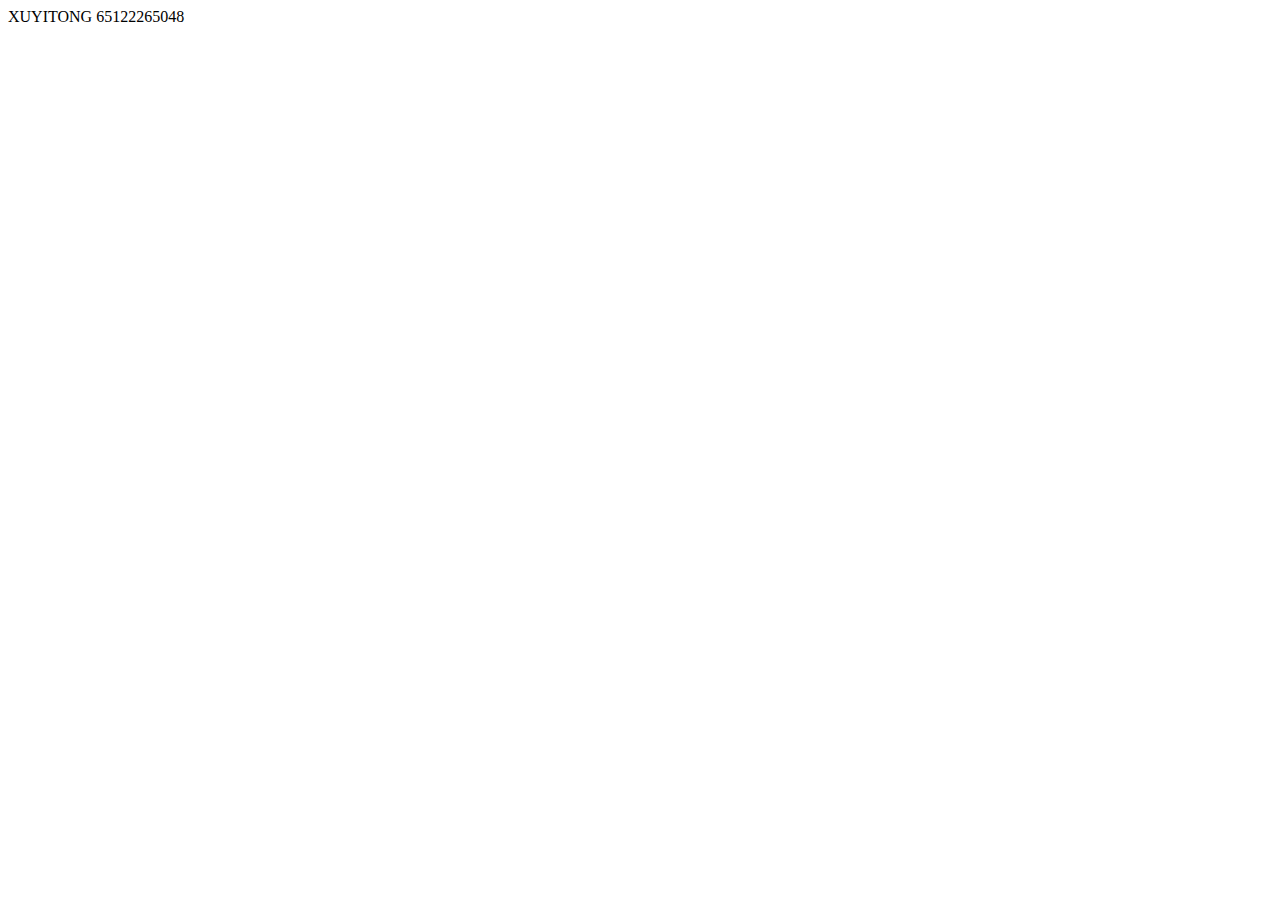
<file: XUYITONG 65122265048.HTML>
<!DOCTYPE html>
<html lang="en">
<head>
    <meta charset="UTF-8">
    <meta name="viewport" content="width=device-width, initial-scale=1.0">
    <title>Document</title>
</head>
<body>
    XUYITONG 65122265048
</body>
</html>
</file>
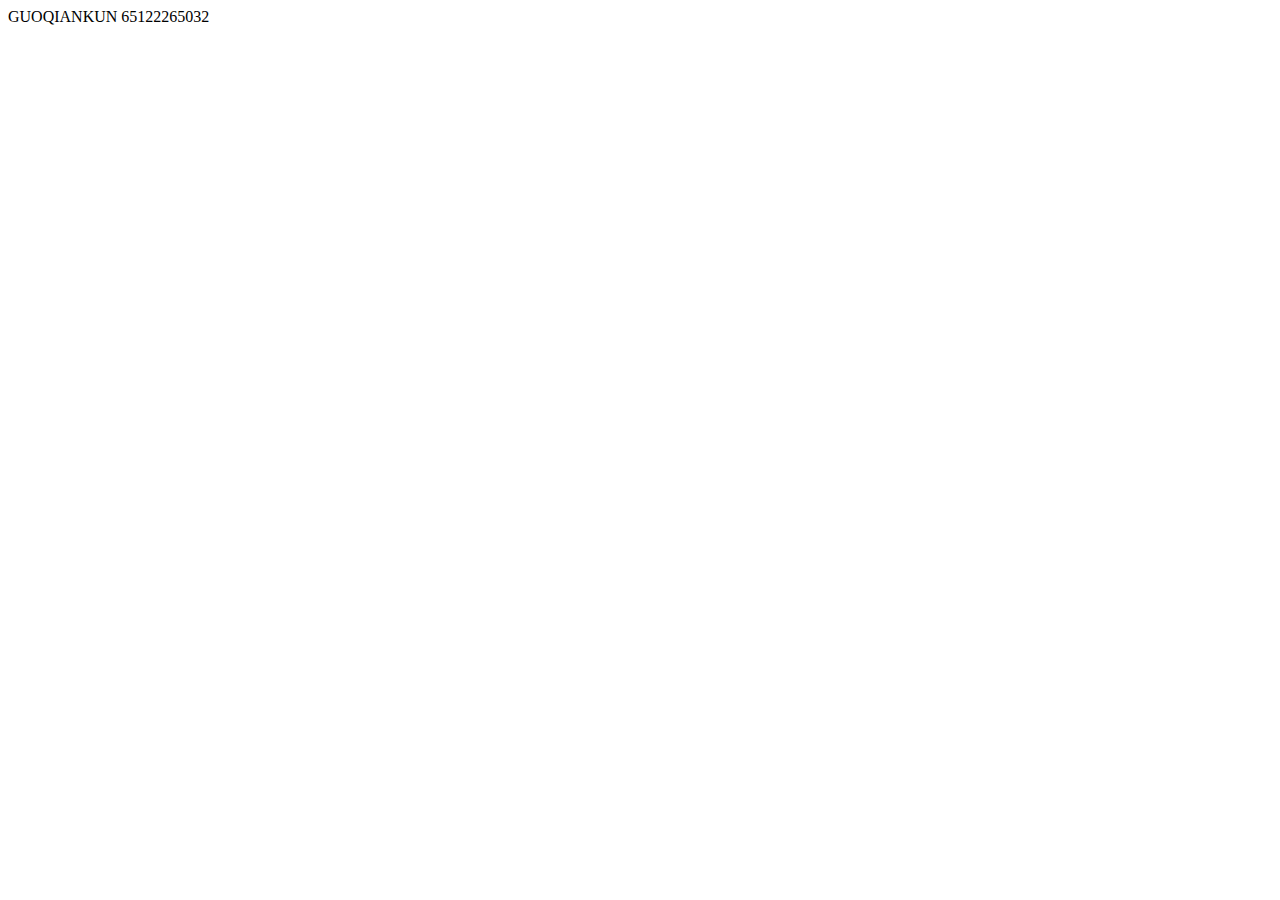
<file: GUOQIANKUN65122265032/65122265032guoqiankun.html>
<!DOCTYPE html>
<html lang="en">
<head>
    <meta charset="UTF-8">
    <meta name="viewport" content="width=device-width, initial-scale=1.0">
    <title>Document</title>
</head>
<body>
    GUOQIANKUN 65122265032
</body>
</html>
</file>
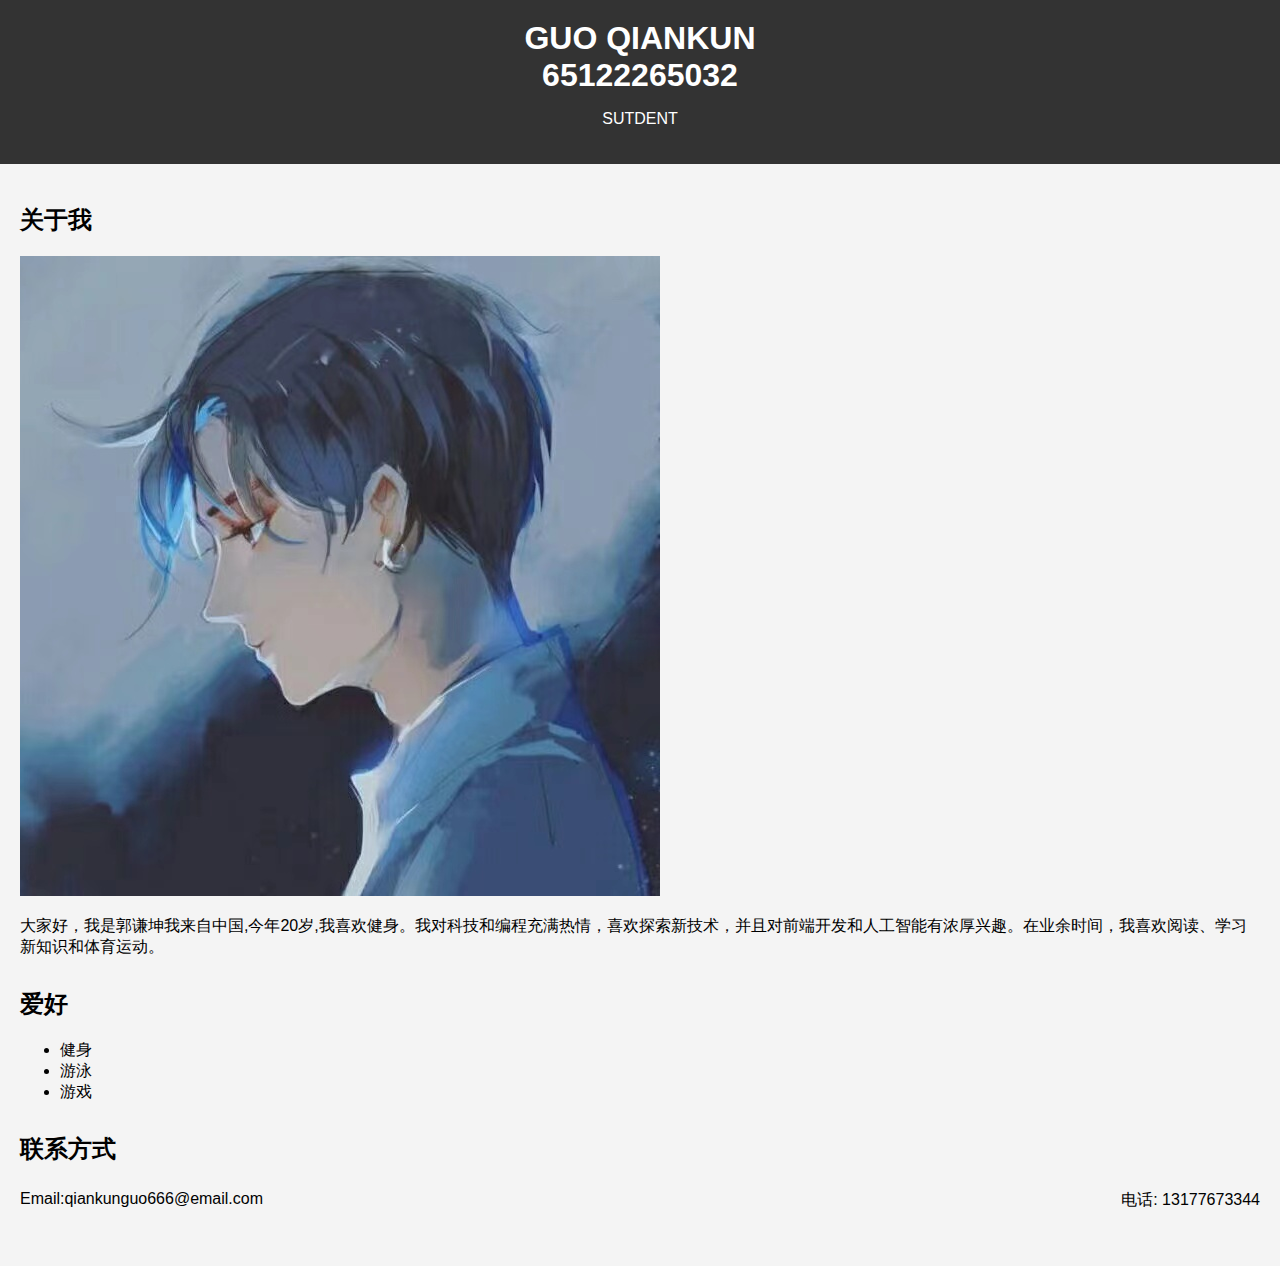
<file: GUOQIANKUN65122265032/GUOQIANKUN.HTML>
<!DOCTYPE html>
<html lang="en">
<head>
  <meta charset="UTF-8">
  <title>个人简介</title>
  <style>
    /* 添加样式以美化页面 */
    body {
      font-family: Arial, sans-serif;
      margin: 0;
      padding: 0;
      background-color: #f4f4f4;
    }

    header {
      background-color: #333;
      color: #fff;
      text-align: center;
      padding: 20px 0;
    }

    header h1 {
      margin: 0;
    }

    main {
      padding: 20px;
    }

    section {
      margin-bottom: 30px;
    }

    h2 {
      font-size: 24px;
    }

    p {
      font-size: 16px;
    }

    .contact-info {
      display: flex;
      justify-content: space-between;
      margin-top: 10px;
    }

    .contact-info p {
      margin: 5px 0;
    }
  </style>
</head>
<body>

  <header>
    <h1>GUO QIANKUN</h1>
    <h1>65122265032</h1>
    <p>SUTDENT</p>
  </header>

  <main>
    <section>
      <h2>关于我</h2>
      <img src="324.jpg">
      <p>大家好，我是郭谦坤我来自中国,今年20岁,我喜欢健身。我对科技和编程充满热情，喜欢探索新技术，并且对前端开发和人工智能有浓厚兴趣。在业余时间，我喜欢阅读、学习新知识和体育运动。</p>
    </section>

    <section>
      <h2>爱好</h2>
      <ul>
        <li>健身</li>
        <li>游泳</li>
        <li>游戏</li>
        <!-- 添加更多技能 -->
      </ul>
    </section>

    <section>
      <h2>联系方式</h2>
      <div class="contact-info">
        <p>Email:qiankunguo666@email.com</p>
        <p>电话: 13177673344</p>
        <!-- 添加更多联系方式 -->
      </div>
    </section>
  </main>

</body>
</html>
</file>
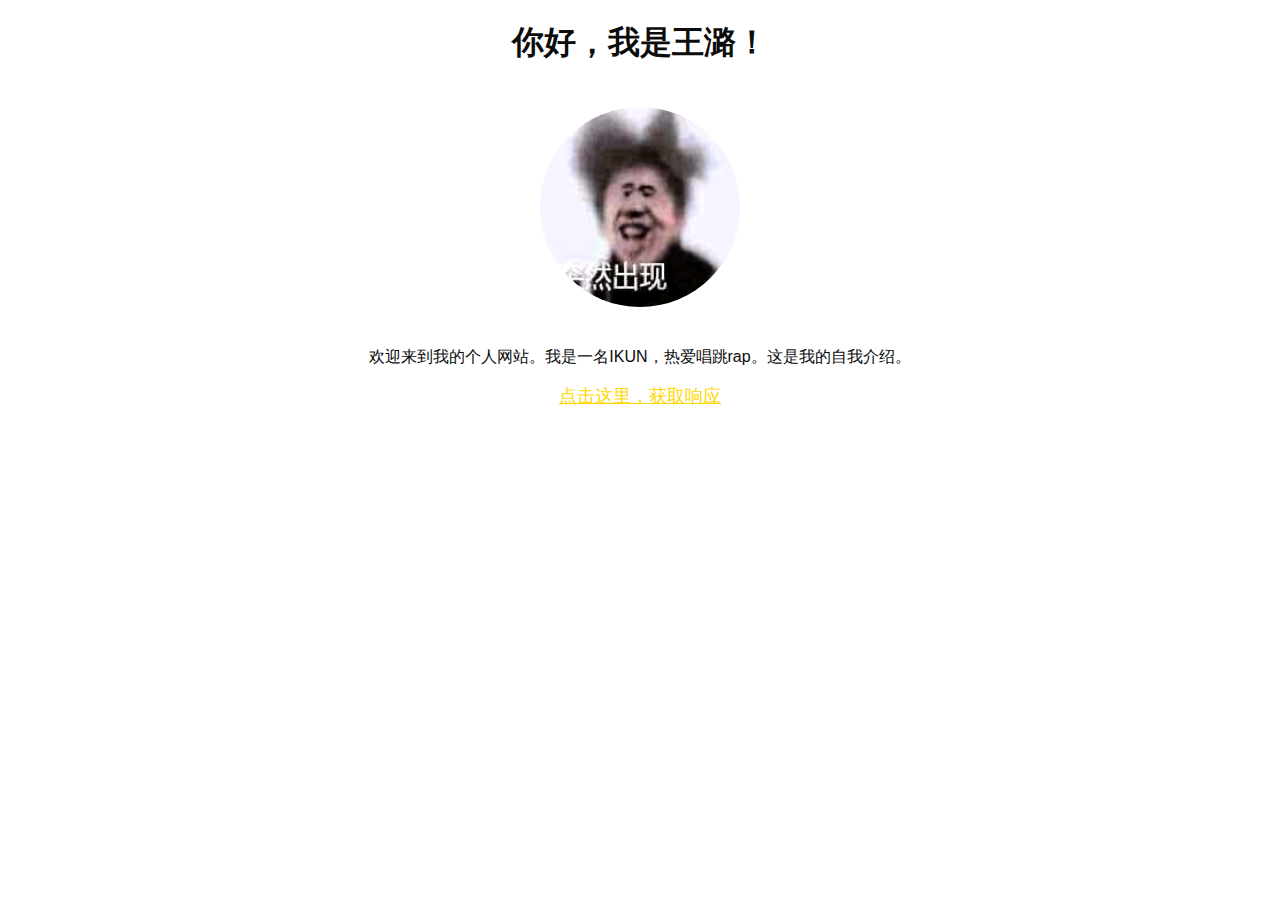
<file: wang lu65122265044/wang lu65122265044.html>
<!DOCTYPE html>
<html lang="en">

<head>
    <meta charset="UTF-8">
    <meta name="viewport" content="width=device-width, initial-scale=1.0">
    <title>王潞的自我介绍</title>
    <style>
        body {
            background-image: url("35.jpg")
            background-size cover;
            color: rgb(12, 12, 12);
            text-align: center;
            font-family: Arial, sans-serif;
        }

        #profile-pic {
            width: 200px; /* 设置图片宽度 */
            height: 200px; /* 设置图片高度 */
            border-radius: 50%; /* 圆形边框 */
            margin: 20px;
        }

        #response {
            color: gold;
            font-size: 18px;
            cursor: pointer;
            text-decoration: underline;
        }
    </style>
</head>

<body>
    <h1>你好，我是王潞！</h1>
    <img id="profile-pic" src="15.jpg" alt="王璐的照片"> <!-- 替换为实际照片路径 -->

    <p>欢迎来到我的个人网站。我是一名IKUN，热爱唱跳rap。这是我的自我介绍。</p>

    <div id="response" onclick="showResponse()">点击这里，获取响应</div>

    <script>
        function showResponse() {
            alert('谢谢你的点击！');
        }
    </script>
</body>

</html>
</file>
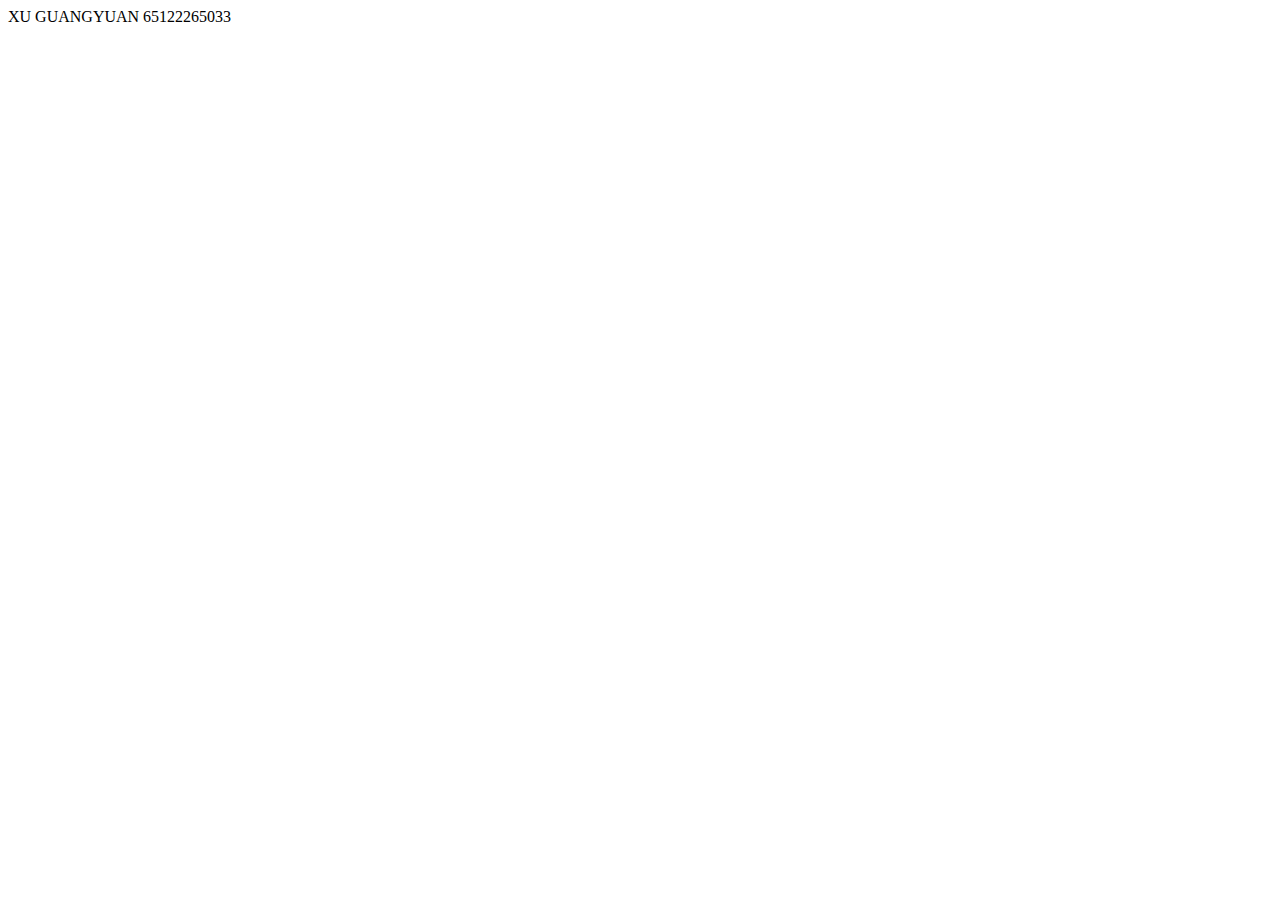
<file: XUGUANGYUAN65122265033/XUGUANGYUAN65122265033.HTML>
<!DOCTYPE html>
<html lang="en">
<head>
    <meta charset="UTF-8">
    <meta name="viewport" content="width=device-width, initial-scale=1.0">
    <title>Document</title>
</head>
<body>
    XU GUANGYUAN  65122265033
</body>
</html>
</file>
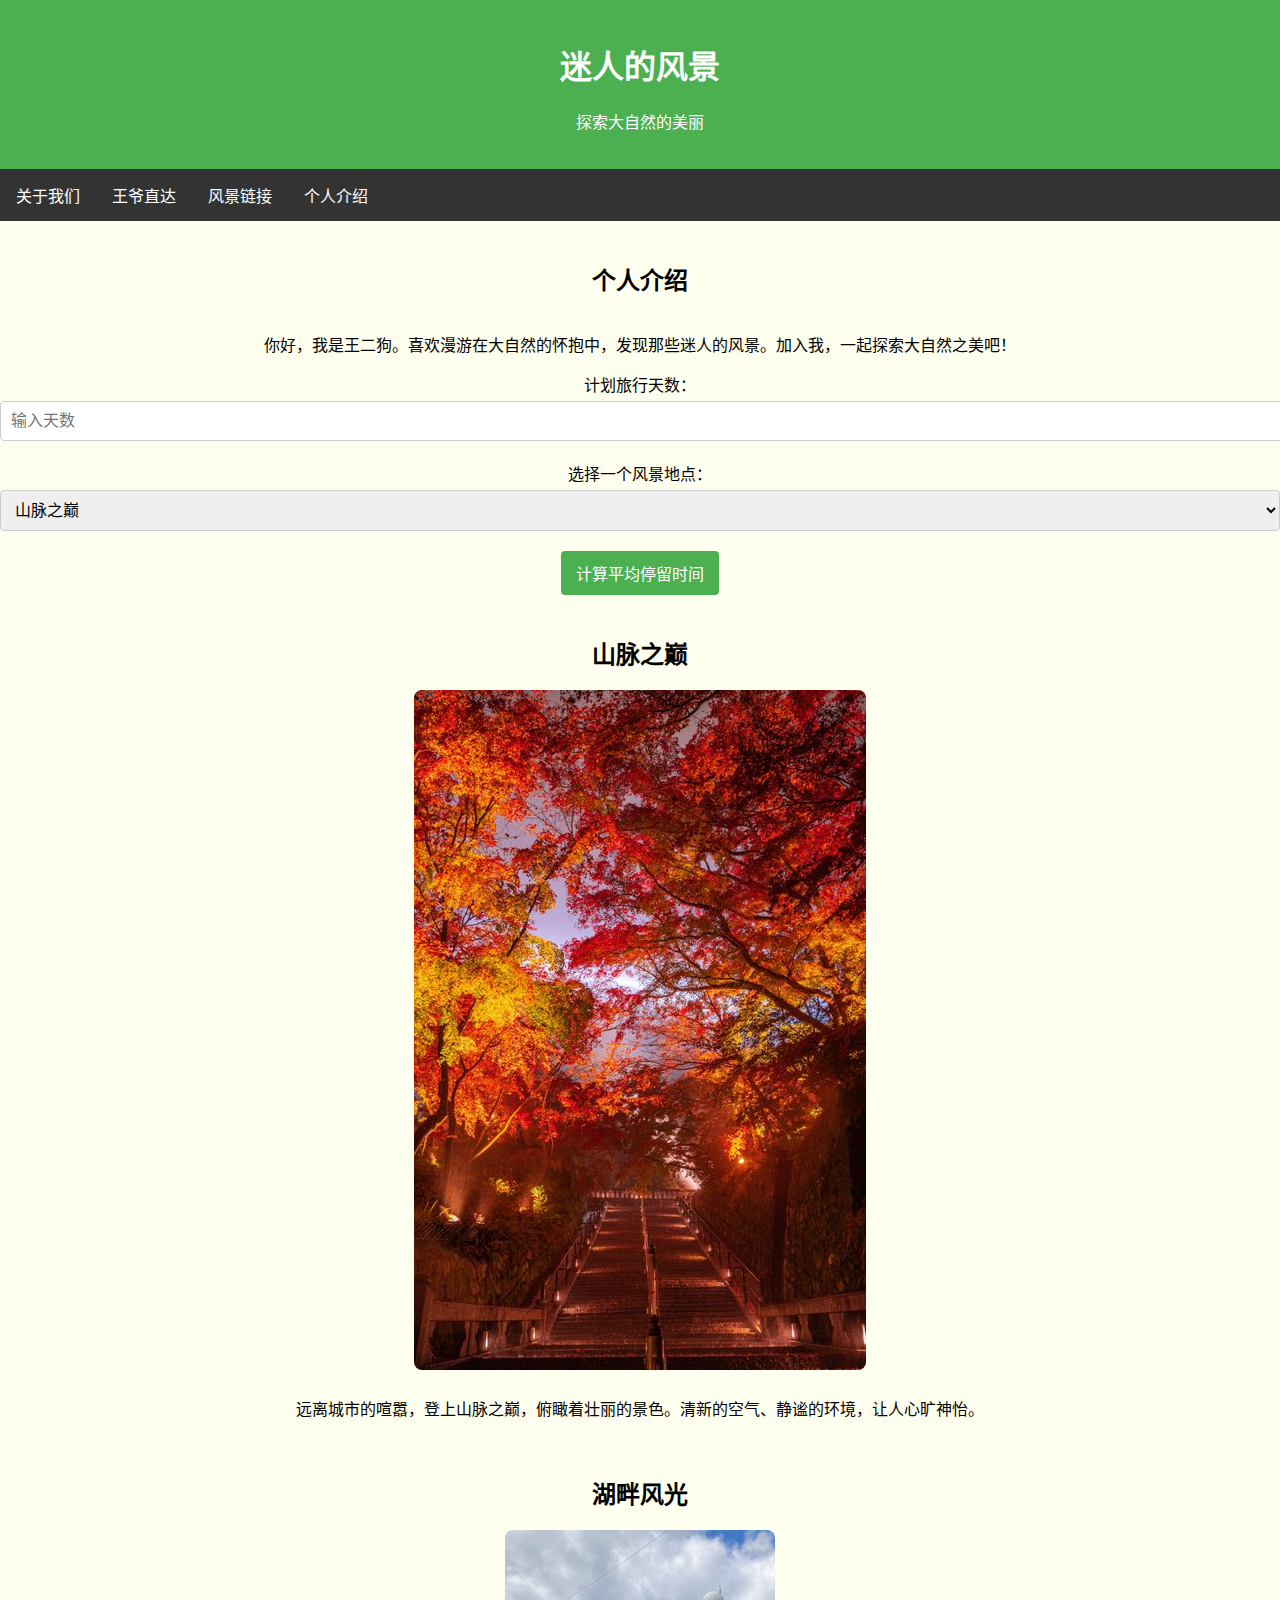
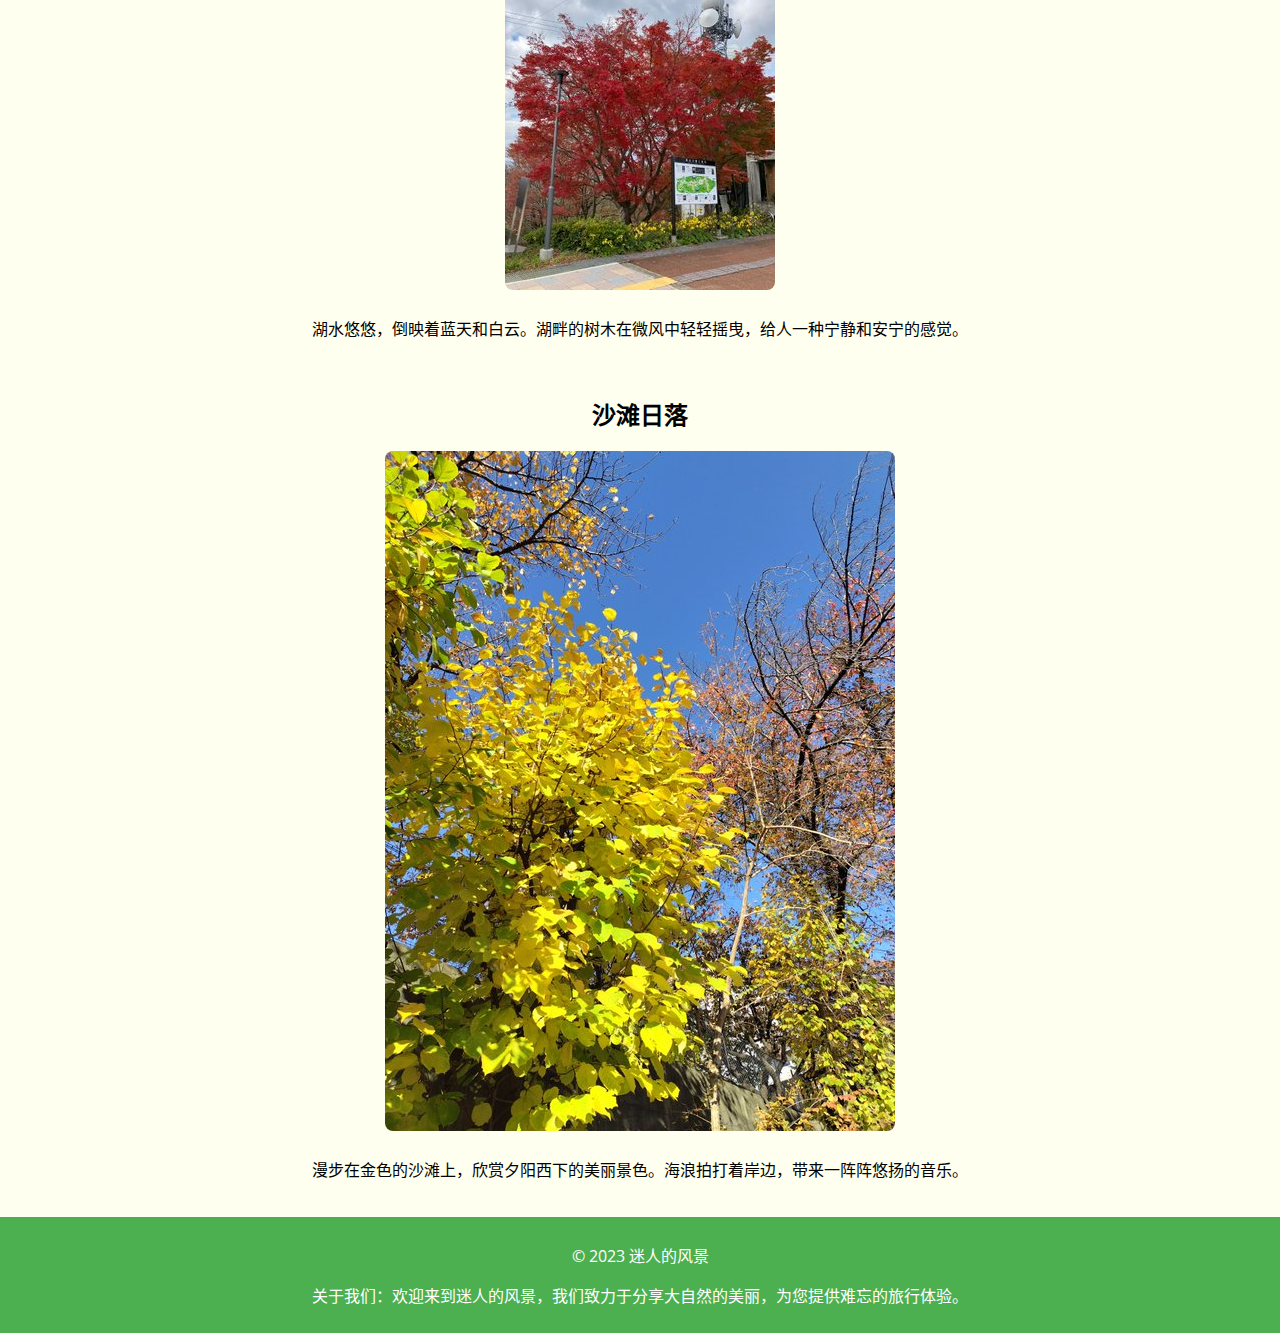
<file: XUGUANGYUAN65122265033/网页.html>
<!DOCTYPE html> <!-- 声明文档类型 -->
<html lang="zh-CN"> <!-- HTML文档语言设置为中文 -->
<head>
    <meta charset="UTF-8"> <!-- 设置字符集为UTF-8 -->
    <meta name="viewport" content="width=device-width, initial-scale=1.0"> <!-- 设置视口参数，支持响应式设计 -->
    <title>迷人的风景</title> <!-- 页面标题 -->
    <!-- 引入 Google Fonts -->
    <link rel="stylesheet" href="https://fonts.googleapis.com/css2?family=Open+Sans:wght@400;700&display=swap"> <!-- 链接 Google Fonts 样式表 -->
    <style> 
        body {
            transition: background-color 0.5s ease-in-out; /* 背景色过渡效果 */
            margin: 0;
            padding: 0;
            box-sizing: border-box;
            font-family: 'Open Sans', sans-serif;
            text-align: center;
            background-color: #ffee;  /* 默认为粉色背景 */
        }
        header {
            background-color: #4CAF50; /* 头部背景色 */
            padding: 20px;
            color: white;
        }

        nav {
            background-color: #333; /* 导航栏背景色 */
            overflow: hidden;
        }

        /* ... （其他样式定义） */
	 nav a {
            float: left;
            display: block;
            color: white;
            text-align: center;
            padding: 14px 16px;
            text-decoration: none;
        }

        nav a:hover {
            background-color: #ddd;
            color: black;
        }

        label {
            display: block;
            margin-bottom: 5px;
        }

        input, select {
            padding: 10px;
            font-size: 16px;
            border: 1px solid #ccc;
            border-radius: 4px;
            margin-bottom: 20px;
            width: 100%;
        }

        button {
            background-color: #4CAF50;
            color: white;
            padding: 10px 15px;
            font-size: 16px;
            border: none;
            border-radius: 4px;
            cursor: pointer;
        }

        button:hover {
            background-color: #45a049;
        }

        section {
            margin-top: 20px;
            display: flex;
            flex-direction: column;
            align-items: center;
        }

        img {
            max-width: 100%;
            height: auto;
            border-radius: 8px;
            margin-bottom: 10px;
        }

        footer {
            text-align: center;
            margin-top: 20px;
            padding: 10px;
            background-color: #4CAF50;
            color: white;
        }

        #backToTop {
            display: none;
            position: fixed;
            bottom: 20px;
            right: 20px;
            background-color: #4CAF50;
            color: white;
            border: none;
            border-radius: 50%;
            padding: 10px;
            font-size: 16px;
            cursor: pointer;
        }

        #backToTop:hover {
            background-color: #45a049;
        }

    </style> <!-- 内部样式表结束 -->
</head>
<body>

    <header> <!-- 页面头部开始 -->
        <h1>迷人的风景</h1> <!-- 标题 -->
        <p>探索大自然的美丽</p> <!-- 简短描述 -->
    </header> <!-- 页面头部结束 -->

    <nav> <!-- 导航栏开始 -->
        <a href="#about">关于我们</a>
        <a href="#direct">王爷直达</a>
        <a href="#scenery">风景链接</a>
        <a href="#introduction">个人介绍</a>
    </nav> <!-- 导航栏结束 -->

    <section id="introduction"> <!-- 个人介绍部分开始 -->
        <h2>个人介绍</h2> <!-- 子标题 -->
        <p>你好，我是王二狗。喜欢漫游在大自然的怀抱中，发现那些迷人的风景。加入我，一起探索大自然之美吧！</p> <!-- 文本段落 -->
    </section> <!-- 个人介绍部分结束 -->

    <label for="travelDays">计划旅行天数：</label> <!-- 表单标签 -->
    <input type="number" id="travelDays" placeholder="输入天数"> <!-- 数字输入框 -->

    <!-- ... （其他表单元素） -->
	 <!-- 下拉菜单 -->
    <label for="locations">选择一个风景地点：</label>
    <select id="locations" onchange="changeBackground()">
        <option value="mountain">山脉之巅</option>
        <option value="lake">湖畔风光</option>
        <option value="beach">沙滩日落</option>
    </select>

    <button onclick="calculateStayDuration()">计算平均停留时间</button>


    <section id="mountainSection"> <!-- 山脉风景部分开始 -->
        <h2 id="scenery">山脉之巅</h2> <!-- 子标题 -->
        <img src="GAAwlvUbEAAElDP.jpg" alt="山脉之巅"> <!-- 图片 -->
        <p>远离城市的喧嚣，登上山脉之巅，俯瞰着壮丽的景色。清新的空气、静谧的环境，让人心旷神怡。</p> <!-- 文本段落 -->
    </section> <!-- 山脉风景部分结束 -->
	 <section id="lakeSection">
        <h2>湖畔风光</h2>
        <img src="GAO879SboAAe2H8.jpg" alt="湖畔风光">
        <p>湖水悠悠，倒映着蓝天和白云。湖畔的树木在微风中轻轻摇曳，给人一种宁静和安宁的感觉。</p>
    </section>

    <section id="beachSection">
        <h2 id="direct">沙滩日落</h2>
        <img src="GAO9BjPbYAAkXqD.jpg" alt="沙滩日落">
        <p>漫步在金色的沙滩上，欣赏夕阳西下的美丽景色。海浪拍打着岸边，带来一阵阵悠扬的音乐。</p>
    </section>

    <div id="result"></div>

    <!-- ... （其他风景区块） -->

    <footer id="about"> <!-- 页脚开始 -->
        <p>&copy; 2023 迷人的风景</p> <!-- 版权信息 -->
        <p>关于我们：欢迎来到迷人的风景，我们致力于分享大自然的美丽，为您提供难忘的旅行体验。</p> <!-- 简短介绍 -->
    </footer> <!-- 页脚结束 -->

    <!-- 返回顶部按钮 -->
    <button id="backToTop" onclick="scrollToTop()">^</button> <!-- 返回顶部按钮 -->

    <script> <!-- JavaScript 脚本开始 -->
        function changeBackground() {
            const selectedLocation = document.getElementById("locations").value;
            const body = document.body;

            switch (selectedLocation) {
                case "mountain":
                    body.style.backgroundColor = "#c3e6cb";  // 绿色背景
                    break;
                case "lake":
                    body.style.backgroundColor = "#d6d8ff";  // 蓝紫色背景
                    break;
                case "beach":
                    body.style.backgroundColor = "#ffeeba";  // 橙黄色背景
                    break;
                default:
                    body.style.backgroundColor = "#ffee";  // 默认为粉色背景
                    break;
            }
        }

        function calculateStayDuration() {
            const travelDaysInput = document.getElementById("travelDays");
            const selectedLocation = document.getElementById("locations").value;
            const resultDiv = document.getElementById("result");

            const travelDays = parseFloat(travelDaysInput.value);

            if (isNaN(travelDays) || travelDays <= 0) {
                alert("请输入有效的旅行天数！");
                return;
            }

            let stayDuration = 0;

            switch (selectedLocation) {
                case "mountain":
                    stayDuration = travelDays * 0.3;
                    break;
                case "lake":
                    stayDuration = travelDays * 0.4;
                    break;
                case "beach":
                    stayDuration = travelDays * 0.3;
                    break;
                default:
                    break;
            }

            resultDiv.innerHTML = `<p>您在${selectedLocation}的平均停留时间为 ${stayDuration.toFixed(1)} 天。</p>`;
        }

        // 检测页面滚动，显示或隐藏返回顶部按钮
        window.onscroll = function () {
            showBackToTopButton();
        };

        function showBackToTopButton() {
            const button = document.getElementById("backToTop");
            if (document.body.scrollTop > 20 || document.documentElement.scrollTop > 20) {
                button.style.display = "block";
            } else {
                button.style.display = "none";
            }
        }

        // 滚动到页面顶部
        function scrollToTop() {
            document.body.scrollTop = 0;
            document.documentElement.scrollTop = 0;
        }

    </script> <!-- JavaScript 脚本结束 -->

</body>
</html> <!-- HTML 文档结束 -->
</file>
